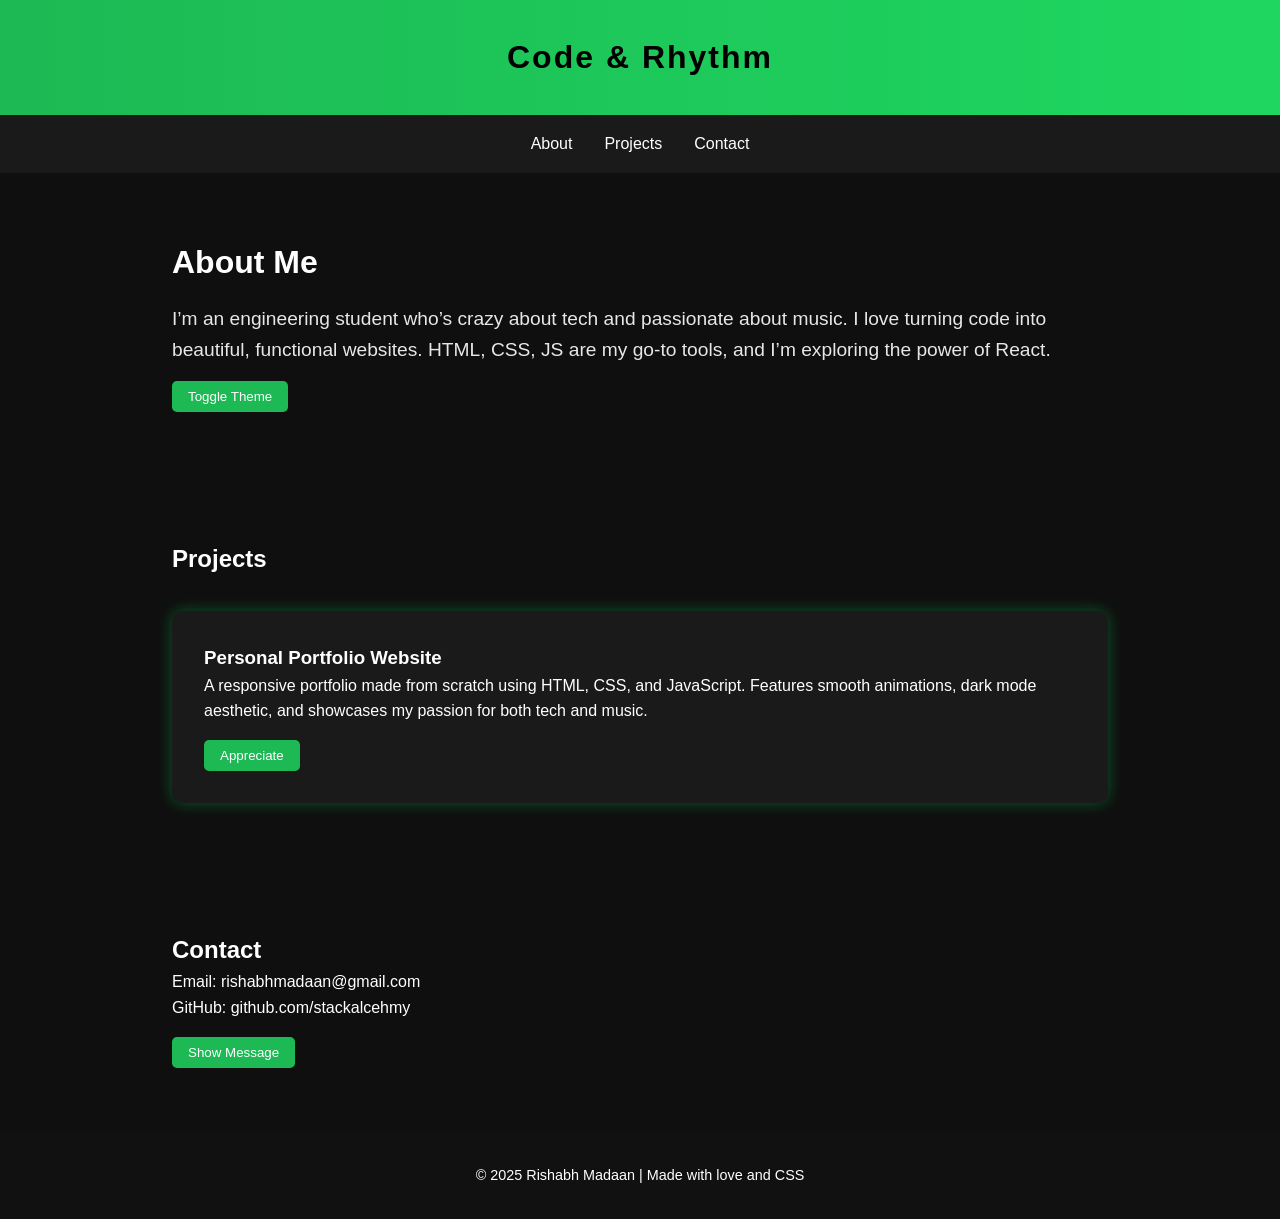
<file: index.html>
<!DOCTYPE html>
<html lang="en">
<head>
  <meta charset="UTF-8" />
  <meta name="viewport" content="width=device-width, initial-scale=1.0" />
  <title>Rishabh Madaan | Portfolio</title>
  <link rel="stylesheet" href="style.css" />
 
</head>
<body>
  <header>Code & Rhythm</header>
  <nav>
    <a href="#about">About</a>
    <a href="#projects">Projects</a>
    <a href="#contact">Contact</a>
  </nav>

  <section class="intro" id="about">
    <h2>About Me</h2>
    <p>
      I’m an engineering student who’s crazy about tech and passionate about music. I love turning code into beautiful, functional websites. HTML, CSS, JS are my go-to tools, and I’m exploring the power of React.
    </p>
    <button id="themeToggleBtn">Toggle Theme</button>
  </section>

  <section id="projects">
    <h2>Projects</h2>
    <div class="project-card">
      <h3>Personal Portfolio Website</h3>
      <p>
        A responsive portfolio made from scratch using HTML, CSS, and JavaScript. Features smooth animations, dark mode aesthetic, and showcases my passion for both tech and music.
      </p>
      <button onclick="alert('Thanks for checking out my project!')">Appreciate</button>
    </div>
  </section>

  <section id="contact">
    <h2>Contact</h2>
    <p>Email: rishabhmadaan@gmail.com</p>
    <p>GitHub: github.com/stackalcehmy</p>
    <button id="toggleMessageBtn">Show Message</button>
    <p id="hiddenMessage" class="hidden">Thanks for visiting my portfolio! 🚀</p>
  </section>

  <footer>
    &copy; 2025 Rishabh Madaan | Made with love and CSS
  </footer>

  <script>
    // Toggle thank-you message
    const btn = document.getElementById("toggleMessageBtn");
    const message = document.getElementById("hiddenMessage");

    btn.addEventListener("click", () => {
      message.classList.toggle("hidden");
      btn.textContent = message.classList.contains("hidden") ? "Show Message" : "Hide Message";
    });

    // Toggle dark/light theme
    const themeBtn = document.getElementById("themeToggleBtn");
    themeBtn.addEventListener("click", () => {
      document.body.classList.toggle("light-mode");
      themeBtn.textContent = document.body.classList.contains("light-mode") ? "Dark Mode" : "Light Mode";
    });

    // Smooth scroll to sections
    document.querySelectorAll('nav a').forEach(link => {
      link.addEventListener('click', function(e) {
        e.preventDefault();
        const target = document.querySelector(this.getAttribute('href'));
        target.scrollIntoView({ behavior: 'smooth' });
      });
    });
  </script>
</body>
</html>
</file>
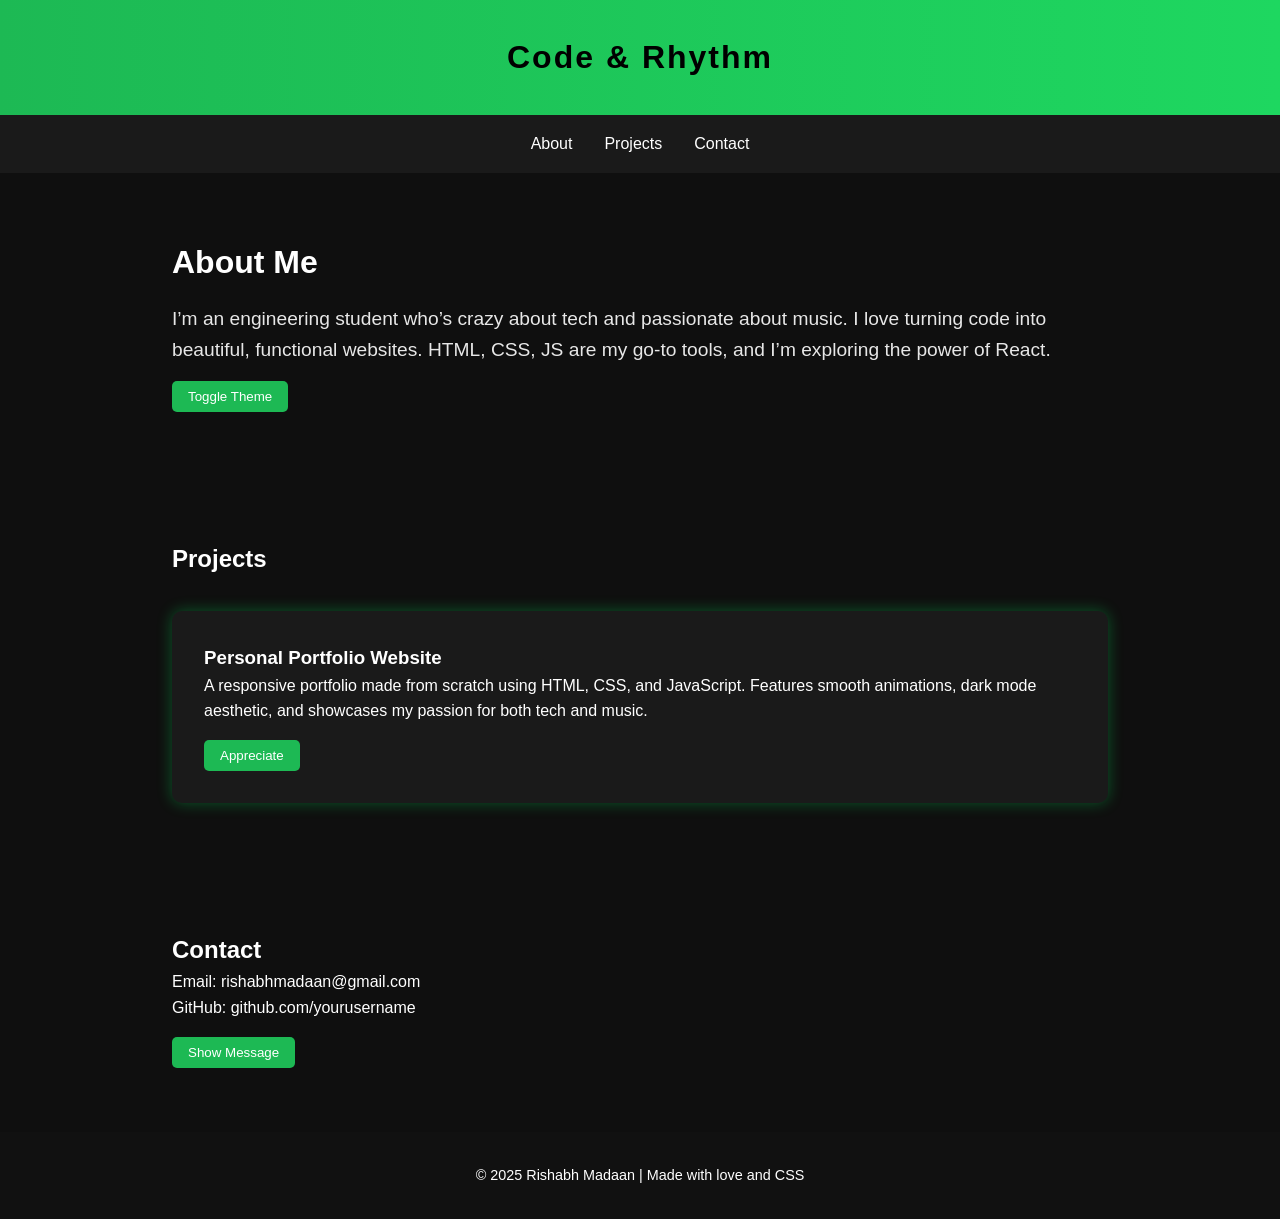
<file: portfolio/index.html>
<!DOCTYPE html>
<html lang="en">
<head>
  <meta charset="UTF-8" />
  <meta name="viewport" content="width=device-width, initial-scale=1.0" />
  <title>Rishabh Madaan | Portfolio</title>
  <link rel="stylesheet" href="style.css" />
 
</head>
<body>
  <header>Code & Rhythm</header>
  <nav>
    <a href="#about">About</a>
    <a href="#projects">Projects</a>
    <a href="#contact">Contact</a>
  </nav>

  <section class="intro" id="about">
    <h2>About Me</h2>
    <p>
      I’m an engineering student who’s crazy about tech and passionate about music. I love turning code into beautiful, functional websites. HTML, CSS, JS are my go-to tools, and I’m exploring the power of React.
    </p>
    <button id="themeToggleBtn">Toggle Theme</button>
  </section>

  <section id="projects">
    <h2>Projects</h2>
    <div class="project-card">
      <h3>Personal Portfolio Website</h3>
      <p>
        A responsive portfolio made from scratch using HTML, CSS, and JavaScript. Features smooth animations, dark mode aesthetic, and showcases my passion for both tech and music.
      </p>
      <button onclick="alert('Thanks for checking out my project!')">Appreciate</button>
    </div>
  </section>

  <section id="contact">
    <h2>Contact</h2>
    <p>Email: rishabhmadaan@gmail.com</p>
    <p>GitHub: github.com/yourusername</p>
    <button id="toggleMessageBtn">Show Message</button>
    <p id="hiddenMessage" class="hidden">Thanks for visiting my portfolio! 🚀</p>
  </section>

  <footer>
    &copy; 2025 Rishabh Madaan | Made with love and CSS
  </footer>

  <script>
    // Toggle thank-you message
    const btn = document.getElementById("toggleMessageBtn");
    const message = document.getElementById("hiddenMessage");

    btn.addEventListener("click", () => {
      message.classList.toggle("hidden");
      btn.textContent = message.classList.contains("hidden") ? "Show Message" : "Hide Message";
    });

    // Toggle dark/light theme
    const themeBtn = document.getElementById("themeToggleBtn");
    themeBtn.addEventListener("click", () => {
      document.body.classList.toggle("light-mode");
      themeBtn.textContent = document.body.classList.contains("light-mode") ? "Dark Mode" : "Light Mode";
    });

    // Smooth scroll to sections
    document.querySelectorAll('nav a').forEach(link => {
      link.addEventListener('click', function(e) {
        e.preventDefault();
        const target = document.querySelector(this.getAttribute('href'));
        target.scrollIntoView({ behavior: 'smooth' });
      });
    });
  </script>
</body>
</html>
</file>
<file: style.css>
* {
      margin: 0;
      padding: 0;
      box-sizing: border-box;
      font-family: 'Segoe UI', sans-serif;
    }

    body {
      background: #0f0f0f;
      color: #fff;
      line-height: 1.6;
      transition: background 0.3s, color 0.3s;
    }

    body.light-mode {
      background: #f4f4f4;
      color: #111;
    }

    header {
      background: linear-gradient(90deg, #1db954, #1ed760);
      color: #000;
      padding: 2rem;
      text-align: center;
      font-size: 2rem;
      font-weight: bold;
      letter-spacing: 2px;
    }

    nav {
      display: flex;
      justify-content: center;
      background-color: #1a1a1a;
      padding: 1rem;
    }

    nav a {
      color: #fff;
      text-decoration: none;
      margin: 0 1rem;
      transition: color 0.3s;
    }

    nav a:hover {
      color: #1db954;
    }

    section {
      padding: 4rem 2rem;
      max-width: 1000px;
      margin: auto;
    }

    .intro h2 {
      font-size: 2rem;
      margin-bottom: 1rem;
    }

    .intro p {
      font-size: 1.2rem;
      opacity: 0.9;
    }

    .project-card {
      background: #1a1a1a;
      border-radius: 10px;
      padding: 2rem;
      margin-top: 2rem;
      box-shadow: 0 0 15px rgba(0, 255, 100, 0.3);
      transition: transform 0.3s;
    }

    .project-card:hover {
      transform: translateY(-5px);
    }

    footer {
      text-align: center;
      padding: 2rem;
      background-color: #111;
      font-size: 0.9rem;
    }

    .hidden {
      display: none;
    }

    button {
      margin-top: 1rem;
      padding: 0.5rem 1rem;
      border: none;
      border-radius: 5px;
      background-color: #1db954;
      color: #fff;
      cursor: pointer;
      transition: background 0.3s;
    }

    button:hover {
      background-color: #17a64d;
    }
</file>
<file: portfolio/style.css>
* {
      margin: 0;
      padding: 0;
      box-sizing: border-box;
      font-family: 'Segoe UI', sans-serif;
    }

    body {
      background: #0f0f0f;
      color: #fff;
      line-height: 1.6;
      transition: background 0.3s, color 0.3s;
    }

    body.light-mode {
      background: #f4f4f4;
      color: #111;
    }

    header {
      background: linear-gradient(90deg, #1db954, #1ed760);
      color: #000;
      padding: 2rem;
      text-align: center;
      font-size: 2rem;
      font-weight: bold;
      letter-spacing: 2px;
    }

    nav {
      display: flex;
      justify-content: center;
      background-color: #1a1a1a;
      padding: 1rem;
    }

    nav a {
      color: #fff;
      text-decoration: none;
      margin: 0 1rem;
      transition: color 0.3s;
    }

    nav a:hover {
      color: #1db954;
    }

    section {
      padding: 4rem 2rem;
      max-width: 1000px;
      margin: auto;
    }

    .intro h2 {
      font-size: 2rem;
      margin-bottom: 1rem;
    }

    .intro p {
      font-size: 1.2rem;
      opacity: 0.9;
    }

    .project-card {
      background: #1a1a1a;
      border-radius: 10px;
      padding: 2rem;
      margin-top: 2rem;
      box-shadow: 0 0 15px rgba(0, 255, 100, 0.3);
      transition: transform 0.3s;
    }

    .project-card:hover {
      transform: translateY(-5px);
    }

    footer {
      text-align: center;
      padding: 2rem;
      background-color: #111;
      font-size: 0.9rem;
    }

    .hidden {
      display: none;
    }

    button {
      margin-top: 1rem;
      padding: 0.5rem 1rem;
      border: none;
      border-radius: 5px;
      background-color: #1db954;
      color: #fff;
      cursor: pointer;
      transition: background 0.3s;
    }

    button:hover {
      background-color: #17a64d;
    }
</file>
